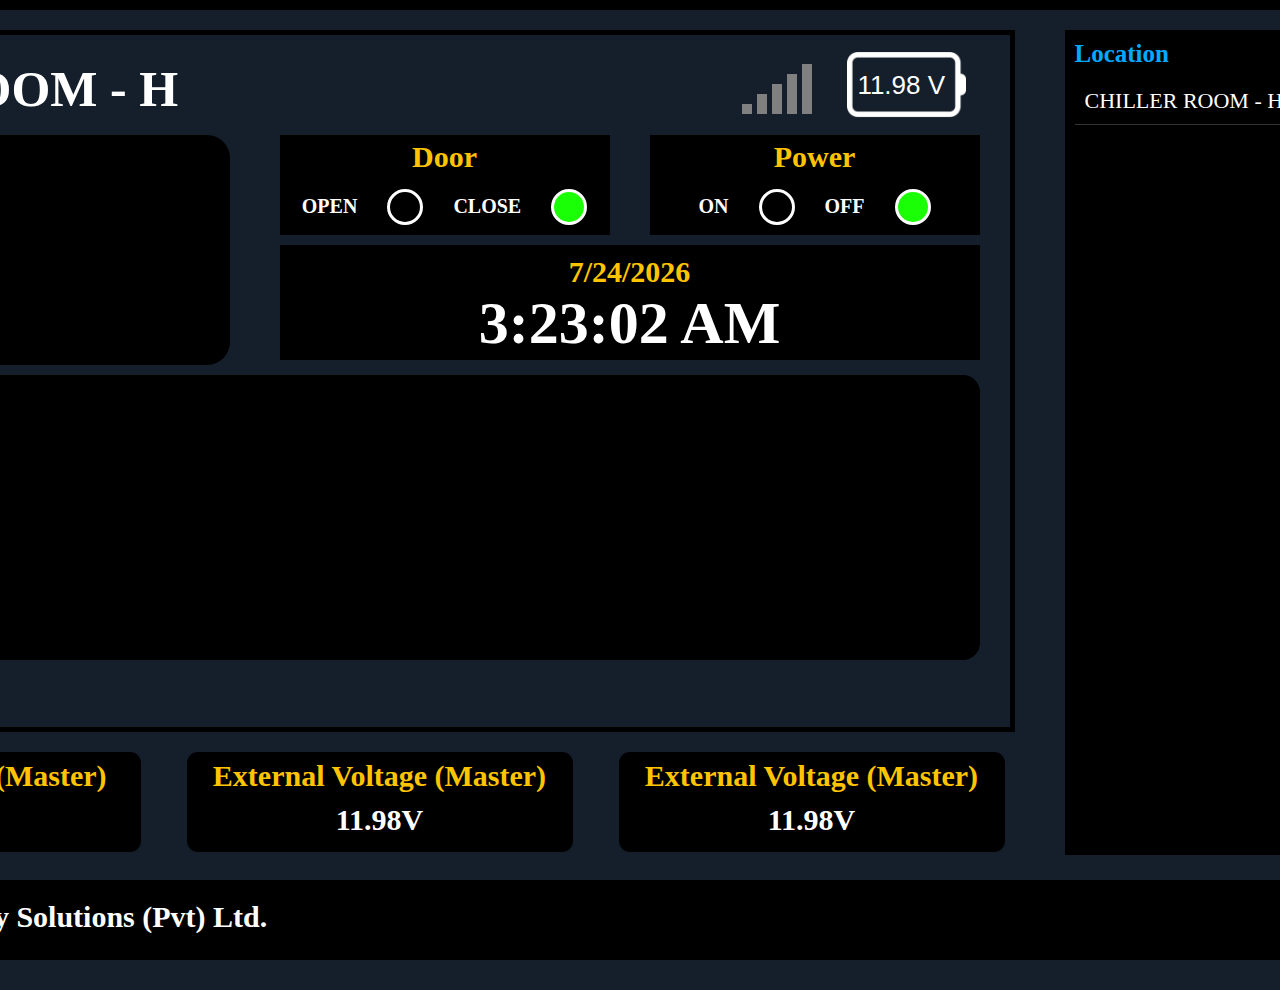
<file: index.html>
<!DOCTYPE html>
<html lang="en">
  <head>
    <meta charset="UTF-8" />
    <meta name="viewport" content="width=device-width, initial-scale=1.0" />
    <title>CFS Dashboard</title>

    <!-- Resources in meter  -->
    <script src="https://cdn.amcharts.com/lib/5/index.js"></script>
    <script src="https://cdn.amcharts.com/lib/5/xy.js"></script>
    <script src="https://cdn.amcharts.com/lib/5/radar.js"></script>
    <script src="https://cdn.amcharts.com/lib/5/themes/Animated.js"></script>

    <link rel="stylesheet" href="/styles.css" />


    <style>
      .table-container {
        margin-top: 10px;
      margin-left: 10px;
      display: flex;
      flex-direction: column;
    }

    .table-header {
      font-size: 25px;
      font-weight: bold;
      color: #00aaff;
      margin-bottom: 10px;
    }

    .table-row {
      display: flex;
      justify-content: space-between;
      align-items: center;
      padding: 10px;
      border-bottom: 1px solid #333;
    }

    .location {
      color: white;
      flex: 2;
      font-size: 22px;
    }

    .signal-icon {
      flex: 1;
      text-align: center;
    }

    .signal-icon img {
      width: 20px;
      height: 20px;
    }

    .status-indicator {
      flex: 1;
      text-align: center;
    }

    .status-indicator .indicator {
      width: 15px;
      height: 15px;
      border-radius: 50%;
      background-color: limegreen;
      display: inline-block;
    }
    </style>
  </head>
  <body>
    <div class="mainWindow">
      <div class="header">
        <!-- <h1>Real Time Temperature Monitoring System - CFS Health Care Pharmacy</h1>   -->
        <p>
          Real Time Temperature Monitoring System - CFS Health Care Pharmacy
        </p>
      </div>

      <div class="mainArea">
        <div class="mainSliderArea">
          <div class="slideArea">
            <div class="slideHeader">
              <div class="slideTitle">
                <p id="roomTitle">COOL ROOM - H</p>
              </div>
              <div class="signal">
                <div class="signal-bar">
                  <div class="level-1"></div>
                  <div class="level-2"></div>
                  <div class="level-3"></div>
                  <div class="level-4"></div>
                  <div class="level-5"></div>
                </div>
              </div>
              <div class="sensorBVolt">
                <div class="battery-container">
                  <img src="res/battery.png" alt="batteryImage" />
                  <span class="battery-value">11.98 V</span>
                </div>
              </div>
            </div>

            <div class="slideBody">
              <div class="meter">
                <div id="chartdiv"></div>
              </div>
              <div class="dpt">
                <div class="dp">
                  <div class="door">
                    <h1 class="doortitle">Door</h1>
                    <div class="buttons">
                      <h1 id="buttonN">OPEN</h1>
                      <div id="openButton" class="button"></div>
                      <h1 id="buttonN">CLOSE</h1>
                      <div id="closeButton" class="button active"></div>
                    </div>
                  </div>
                  <div class="power">
                    <h1 class="doortitle">Power</h1>
                    <div class="buttons">
                      <h1 id="buttonN">ON</h1>
                      <div id="onButton" class="button"></div>
                      <h1 id="buttonN">OFF</h1>
                      <div id="offButton" class="button active"></div>
                    </div>
                  </div>
                </div>
                <div class="time">
                  <!-- <div class="dateTime">
                  <h1>Date</h1>
                  <h1>Time</h1>
                </div> -->
                  <div class="dateTime">
                    <h1 id="dateDisplay"></h1>
                    <h1 id="timeDisplay"></h1>
                  </div>
                </div>
              </div>
            </div>

            <div class="slideChart">
              <div id="slideChartdiv"></div>
            </div>
          </div>
          <div class="voltArea">
            <div class="bVolt">
              <h1 class="doortitle" style="margin-top: 7px">
                Battery Voltage (Master)
              </h1>
              <h1 id="batteryVM" style="margin-top: 10px">11.98V</h1>
            </div>
            <div class="eVolt">
              <h1 class="doortitle" style="margin-top: 7px">
                External Voltage (Master)
              </h1>
              <h1 id="externalVM" style="margin-top: 10px">11.98V</h1>
            </div>

            <div class="Volt">
              <h1 class="doortitle" style="margin-top: 7px">
                External Voltage (Master)
              </h1>
              <h1 id="externalVM" style="margin-top: 10px">11.98V</h1>
            </div>
          </div>
        </div>

        <div class="tableArea">
          <div class="table-container">
            <div class="table-header">Location</div>
              <div class="table-row">
                <div class="location">CHILLER ROOM - H</div>
                <div class="signal-icon">
                  <img src="res\signal.png" alt="Signal Strength">
                </div>
                <div class="status-indicator">
                  <span class="indicator"></span>
                </div>
              </div>
          </div>
        </div>
      </div>

      <div class="footer">
        <img
          src="res/logo_company.png"
          alt="Footer Image"
          style="height: 80%; width: auto; margin-top: 6px; margin-left: 13px"
        />
        <p style="font-size: 30px; margin-left: 20px; margin-top: 20px">
          E Gravity Solutions (Pvt) Ltd.
        </p>
      </div>
    </div>
    <script src="/script.js"></script>
  </body>
</html>
</file>
<file: styles.css>
/* ####################   Body   ######################## */
body {
  display: flex;
  justify-content: center;
  align-items: center;
  height: 100vh;
  margin: 0;
  /* background-color: #151F2C; */
}

/* ####################   MainWindow   ######################## */
.mainWindow {
  width: 1920px;
  height: 1080px;
  background-color: #151f2c;
}

/* ####################   Header   ######################## */
.header {
  height: 80px;
  width: 1365px;
  display: flex;
  flex-direction: row;
  background-color: #000000;
  margin-top: 20px;
  margin-left: 284px;
  justify-content: center;
}
h1 {
  z-index: 1;
  color: white;
  font-weight: bold;
  text-align: center;
  font-size: 30px;
}
p {
  z-index: 1;
  color: white;
  font-size: 40px;
  font-weight: bold;
  margin-top: 15px;
  /* text-align: center; */
}
.mainArea {
  display: flex;
  flex-direction: row;
}
.mainSliderArea {
  width: 1250px;
  height: 830px;
  /* border: 5px solid #000000; */
  margin-top: 20px;
  margin-left: 50px;
  display: flex;
  flex-direction: column;
}
.slideArea {
  width: 1250px;
  height: 700px;
  /* background-color: #000000; */
  border: 5px solid #000000;
  /* margin-top: 20px;
  margin-left: 50px; */
  display: flex;
  flex-direction: column;
}

.slideHeader {
  width: 1200px;
  height: 80px;
  /* background-color: #000000; */
  /* border: 5px solid #000000; */
  margin-top: 10px;
  margin-left: 20px;
  display: flex;
  flex-direction: row;
  position: relative;
}
.slideTitle {
  width: 550px;
  height: 80px;
  /* background-color: #000000; */
}
#roomTitle {
  font-size: 50px;
}
.signal {
  width: 160px;
  height: 80px;
  /* background-color: #000000; */
  position: absolute;
  right: 123px;
}

.signal-bar {
  display: flex;
  justify-content: center;
  align-items: flex-end;
  margin-top: 19px;
  gap: 5px;
  height: 50px;
}
.signal-bar div {
  width: 10px;
  background-color: gray;
  transition: background-color 0.3s ease, height 0.3s ease;
}
.signal-bar .level-1 {
  height: 20%;
}
.signal-bar .level-2 {
  height: 40%;
}
.signal-bar .level-3 {
  height: 60%;
}
.signal-bar .level-4 {
  height: 80%;
}
.signal-bar .level-5 {
  height: 100%;
}

.active-signal {
  background-color: #1aff05;
}

.sensorBVolt {
  width: 150px;
  height: 80px;
  /* background-color: #000000; */
  position: absolute;
  right: 0;
}

.battery-container {
  margin-top: -20px;
  margin-left: 17px;
  position: relative;
  width: 119px;
  height: 26px;
}

.battery-container img {
  width: 100%;
  height: auto;
  display: block;
}

.battery-value {
  position: absolute;
  top: 229%;
  left: 46%;
  transform: translate(-50%, -50%);
  color: white;
  font-size: 26px;
  font-family: Arial, sans-serif;
  white-space: nowrap;
}

.slideBody {
  width: 1200px;
  height: 230px;
  /* background-color: #000000; */
  /* border: 5px solid #000000; */
  margin-top: 10px;
  margin-left: 20px;
  display: flex;
  flex-direction: row;
  position: relative;
}
.meter {
  border-radius: 23px;
  width: 450px;
  height: 230px;
  background-color: #000000;
}
#chartdiv {
  width: 100%;
  height: 200px;
  margin-top: 20px;
}
.dpt {
  width: 700px;
  height: 225px;
  /* border: 2px solid #000000; */
  position: absolute;
  right: 0px;
  display: flex;
  flex-direction: column;
}
.dp {
  width: 700px;
  height: 100px;
  /* border: 2px solid #000000; */
  display: flex;
  flex-direction: row;
}
.door {
  width: 340px;
  height: 100px;
  background-color: black;
}
.doortitle {
  font-size: 30px;
  margin-top: 5px;
  margin-bottom: 0px;
  color: #ffc400;
}
.power {
  width: 340px;
  height: 100px;
  background-color: black;
  margin-left: 40px;
}

.time {
  width: 700px;
  height: 125px;
  /* border: 2px solid #000000; */
  display: flex;
  flex-direction: column;
}
.dateTime {
  width: 700px;
  height: 120px;
  background-color: #000000;
  margin-top: 10px;
}

#dateDisplay {
  color: #ffc400;
  margin-top: 10px;
  margin-bottom: 0px;
}

#timeDisplay {
  font-size: 60px;
  margin-top: 0px;
  margin-bottom: 0px;
}

.slideChart {
  border-radius: 17px;
  width: 1200px;
  height: 285px;
  background-color: #000000;
  /* border: 5px solid #000000; */
  margin-top: 10px;
  margin-left: 20px;
}

#slideChartdiv {
  width: 100%;
  height: 285px;
  max-width: 100%;
}

.voltArea {
  width: 1250px;
  height: 130px;
  /* border: 5px solid #000000; */
  display: flex;
  flex-direction: row;
  /* position relative add {get the the evlot in the right coner} */
  position: relative;
}
.bVolt {
  border-radius: 11px;
  width: 386px;
  height: 100px;
  margin-top: 20px;
  background-color: rgb(0, 0, 0);
}
.eVolt {
  border-radius: 11px;
  width: 386px;
  height: 100px;
  margin-top: 20px;
  background-color: rgb(0, 0, 0);
  margin-left: 46px;
  /* get to the left conner to under the two line using  */
  /* position: absolute;
  right: 0px; */
}

.Volt {
  border-radius: 11px;
  width: 386px;
  height: 100px;
  margin-top: 20px;
  background-color: rgb(0, 0, 0);
  margin-left: 46px;
  /* get to the left conner to under the two line using  */
  /* position: absolute;
  right: 0px; */
}

.tableArea {
  width: 510px;
  height: 825px;
  background-color: rgb(0, 0, 0);
  margin-top: 20px;
  margin-left: 60px;
}
.footer {
  display: flex;
  width: 1823px;
  height: 80px;
  margin-top: 20px;
  margin-left: 48px;
  background-color: #000000;
  /* border: 5px solid #000000; */
}

.logo {
  font-size: 20px;
}
/* .container {
    margin-bottom: 20px;
} */
.buttons {
  display: flex;
  justify-content: center;
  gap: 30px;
  margin-top: 8px;
}
#buttonN {
  font-size: 20px;
  color: rgb(255, 255, 255);
}
.button {
  width: 30px;
  height: 30px;
  border-radius: 50%;
  border: 3px solid white;
  display: flex;
  justify-content: center;
  align-items: center;
  background-color: #000000;
  color: white;
  font-size: 16px;
  cursor: pointer;
  margin-top: 7px;
}
.button.active {
  background-color: #1aff05;
  color: black;
}
</file>
